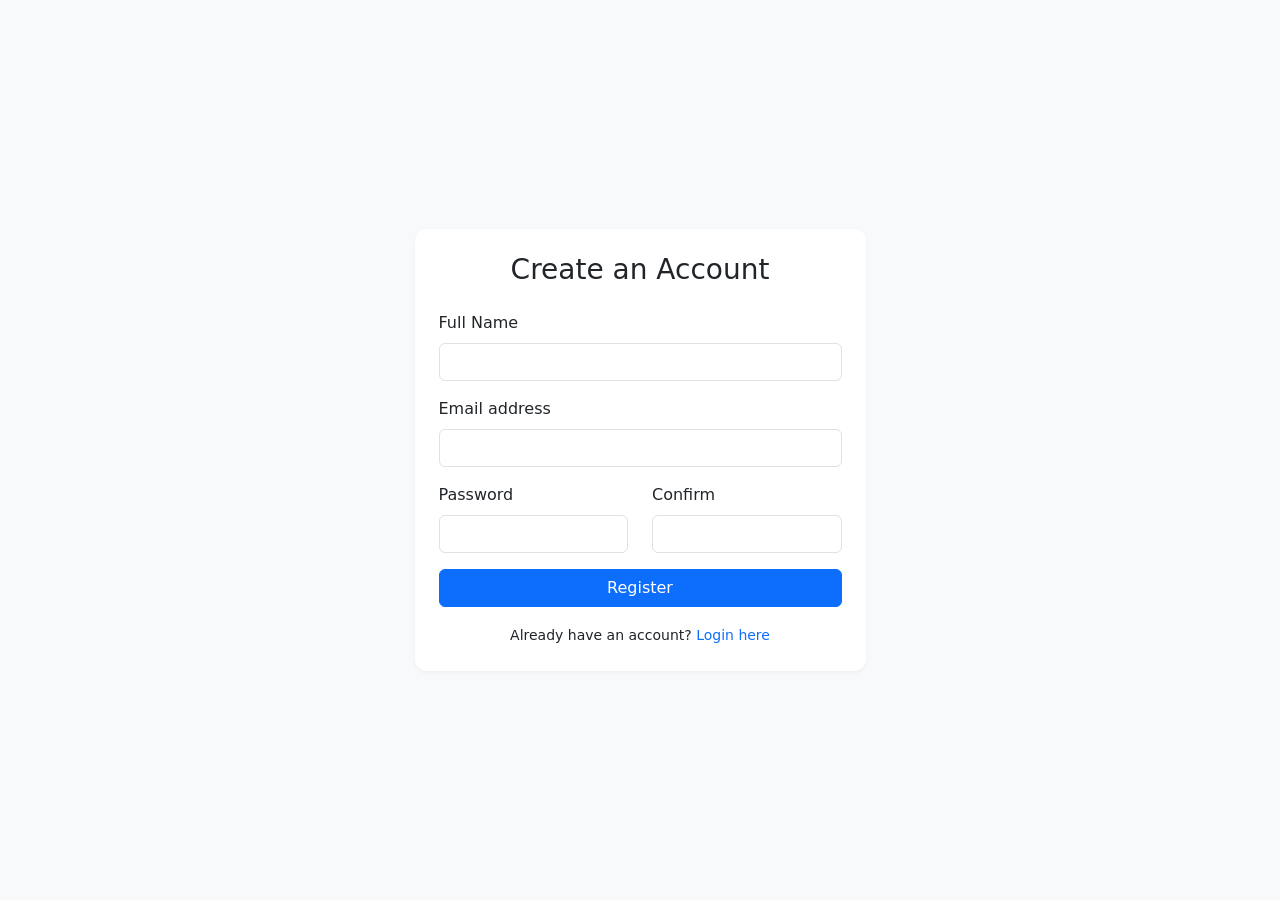
<file: LoginForm/Frontend/register.html>
<!DOCTYPE html>
<html lang="en">
<head>
    <meta charset="UTF-8">
    <meta name="viewport" content="width=device-width, initial-scale=1.0">
    <title>Register - Authentication System</title>
    <link href="https://cdn.jsdelivr.net/npm/bootstrap@5.3.3/dist/css/bootstrap.min.css" rel="stylesheet">
    <link rel="stylesheet" href="css/style.css">
</head>
<body class="bg-light d-flex align-items-center min-vh-100">

    <div class="container py-5">
        <div class="row justify-content-center">
            <div class="col-md-6 col-lg-5">
                <div class="card shadow-sm border-0">
                    <div class="card-body p-4">
                        <h3 class="text-center mb-4">Create an Account</h3>
                        
                        <!-- Alert container for JS messages -->
                        <div id="registerAlert" class="alert d-none" role="alert"></div>

                        <form id="registerForm">
                            <div class="mb-3">
                                <label for="fullname" class="form-label">Full Name</label>
                                <input type="text" class="form-control" id="fullname" required>
                            </div>
                            <div class="mb-3">
                                <label for="email" class="form-label">Email address</label>
                                <input type="email" class="form-control" id="email" required>
                            </div>
                            <div class="row">
                                <div class="col-md-6 mb-3">
                                    <label for="password" class="form-label">Password</label>
                                    <input type="password" class="form-control" id="password" required>
                                </div>
                                <div class="col-md-6 mb-3">
                                    <label for="confirm_password" class="form-label">Confirm</label>
                                    <input type="password" class="form-control" id="confirm_password" required>
                                </div>
                            </div>
                            <button type="submit" class="btn btn-primary w-100" id="registerBtn">Register</button>
                        </form>
                        
                        <div class="text-center mt-3">
                            <small>Already have an account? <a href="index.html" class="text-decoration-none">Login here</a></small>
                        </div>
                    </div>
                </div>
            </div>
        </div>
    </div>

    <script src="js/utils.js"></script>
    <script src="js/register.js"></script>
</body>
</html>
</file>
<file: LoginForm/Frontend/css/style.css>
/* Custom tweaks to enhance the Bootstrap defaults */

body {
    /* Uses the system's native fonts for a cleaner look */
    font-family: system-ui, -apple-system, "Segoe UI", Roboto, "Helvetica Neue", Arial, sans-serif;
}

/* Softer card styling for a modern, minimal feel */
.card {
    border-radius: 12px;
}

.shadow-sm {
    box-shadow: 0 0.125rem 0.25rem rgba(0, 0, 0, 0.04) !important;
}

/* Improve form input focus states */
.form-control:focus {
    box-shadow: 0 0 0 0.25rem rgba(13, 110, 253, 0.15);
    border-color: #86b7fe;
}
</file>
